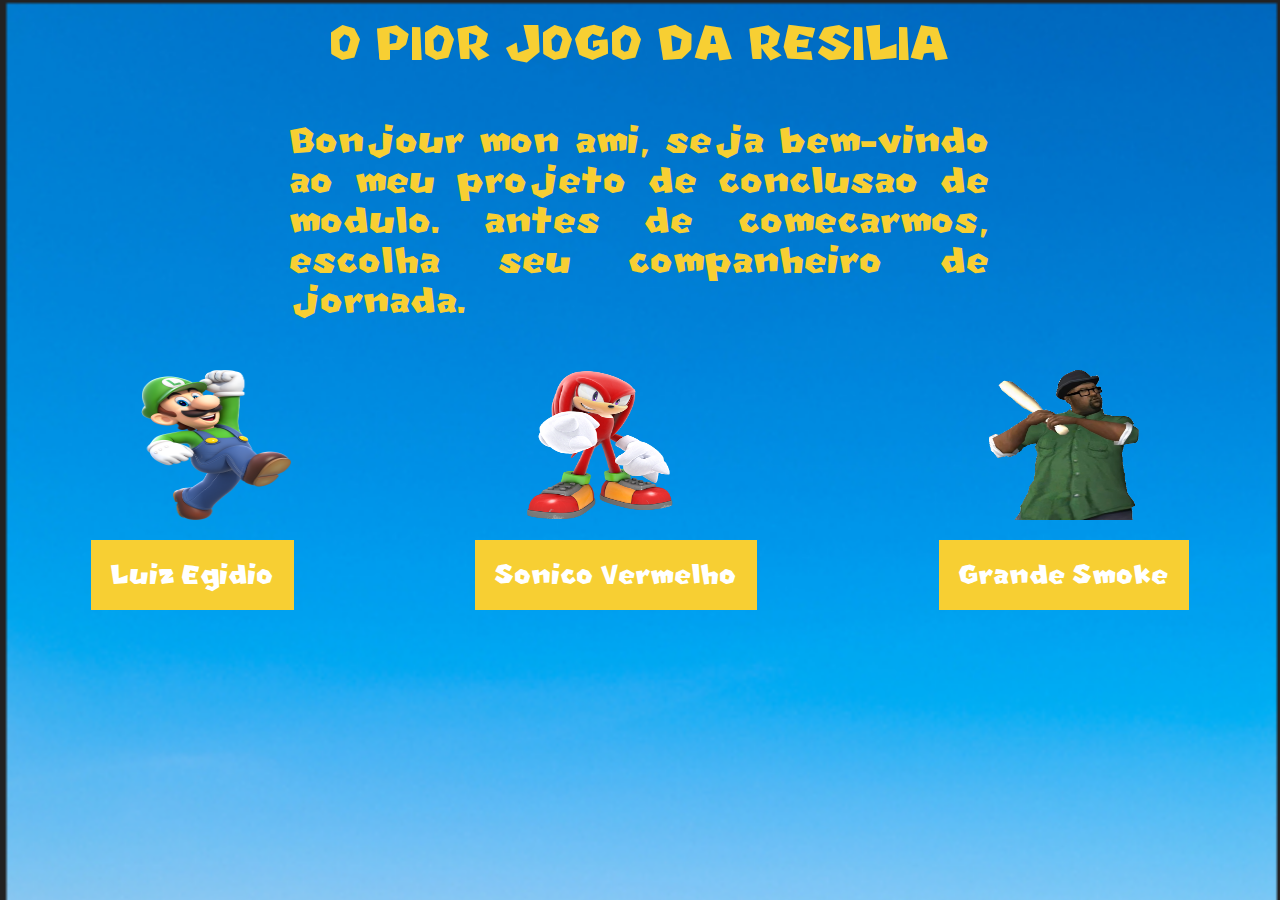
<file: index.html>
<!DOCTYPE html>
<html lang="pt-br">
<head>
    <meta charset="UTF-8">
    <meta http-equiv="X-UA-Compatible" content="IE=edge">
    <meta name="viewport" content="width=device-width, initial-scale=1.0">
    <link rel="stylesheet" href="reset.css">
    <link rel="stylesheet" href="fonts.css">
    <link rel="stylesheet" href="style.css">
    <title>O PIOR JOGO DA RESILIA</title>
</head>
<body>    
    <header>
        <h1>O PIOR JOGO DA RESILIA</h2>
    </header>


    <main>
        <section class="pContent">
            <p id="mainText">Bonjour mon ami, seja bem-vindo ao meu projeto de conclusao de modulo. 
                 antes de comecarmos, escolha seu companheiro de jornada.</p>
        </section>
        <section class="cards">
            
                <div class="card">
                    <img class="cardPhoto" src="img/luisEgidio.png" alt="">
                    <a href="luisegidio.html" class="cardButton">Luiz Egidio</a>
                </div>
                <div class="card">
                    <img class="cardPhoto" src="img/sonicVermelho.png" alt="">
                    <a href="sonico.html" class="cardButton">Sonico Vermelho</a>
                </div>
                <div class="card">
                    <img class="cardPhoto" src="img/grandeSmoke.png" alt="">
                    <a href="grandesmoke.html" class="cardButton">Grande Smoke</a>
                </div>
          
        </section>
    </main>

<!-- <script src="js/textWriter.js"></script> -->
<!-- <script src="js/show.js"></script> -->
</body>
</html>
</file>
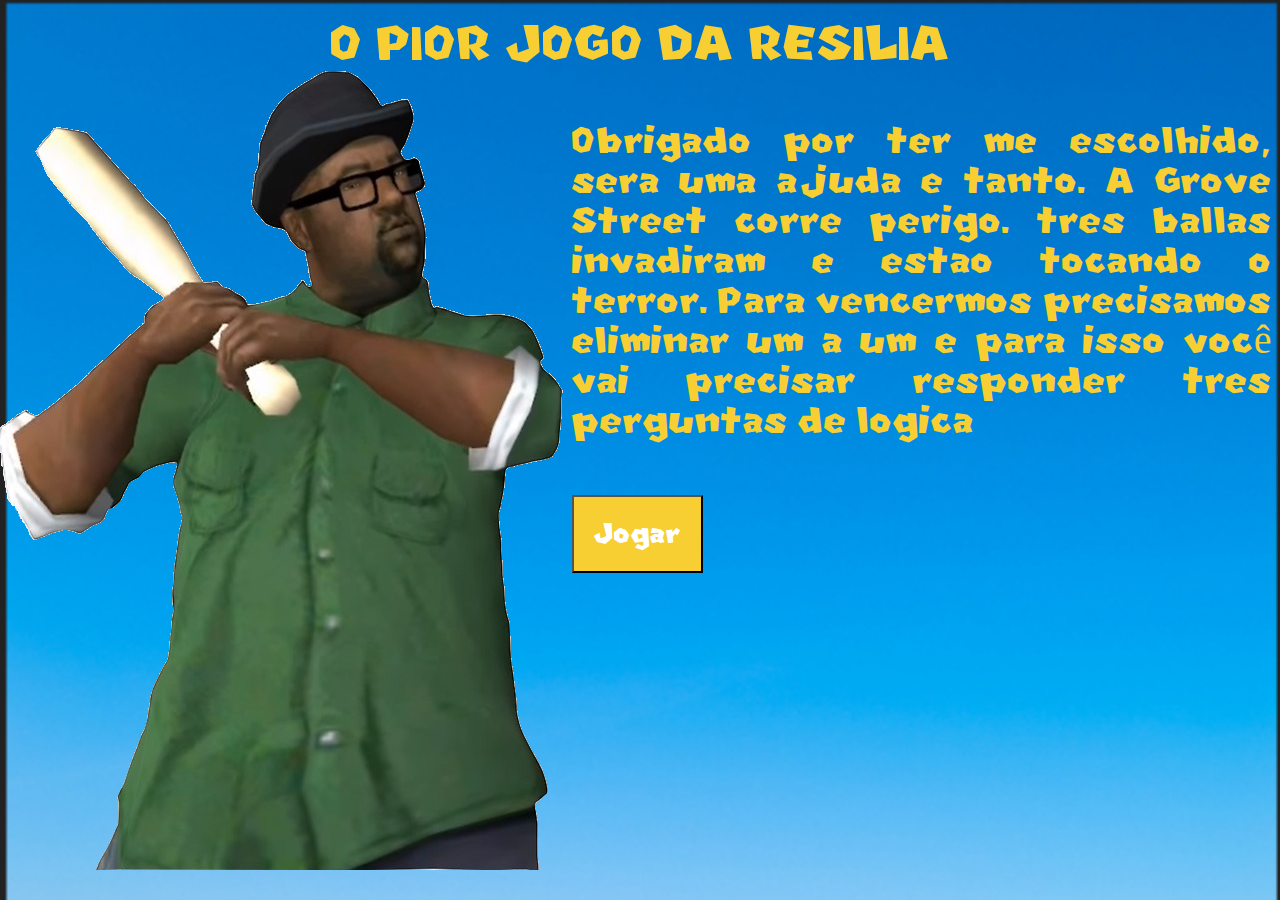
<file: grandesmoke.html>
<!DOCTYPE html>
<html lang="pt-br">
<head>
    <meta charset="UTF-8">
    <meta http-equiv="X-UA-Compatible" content="IE=edge">
    <meta name="viewport" content="width=device-width, initial-scale=1.0">
    <link rel="stylesheet" href="reset.css">
    <link rel="stylesheet" href="fonts.css">
    <link rel="stylesheet" href="style.css">
    <title>GRANDE SMOKE</title>
</head>
<body>    
    <header>
        <h1>O PIOR JOGO DA RESILIA</h2>
    </header>


    <main>
        <section class="mainSection">
        <img src="img/grandeSmoke.png" alt="">
        <div class="pContent">
            <p id="mainText">Obrigado por ter me escolhido, sera uma ajuda e tanto.
               A Grove Street corre perigo. 
               tres ballas invadiram e estao tocando o terror. Para vencermos precisamos eliminar um a um e para isso você vai precisar  responder
               tres perguntas de logica

            </p>
            <br>
            <button onclick="Question1()" class="cardButton playButton">Jogar</button>
            <p id="answer"></p>
        </div>    
        </section>
        
    </main>

<!-- <script src="js/textWriter.js"></script> -->
<script src="js/QuestionSmoke.js"></script>
<!-- <script src="js/show.js"></script> -->
</body>
</html>
</file>
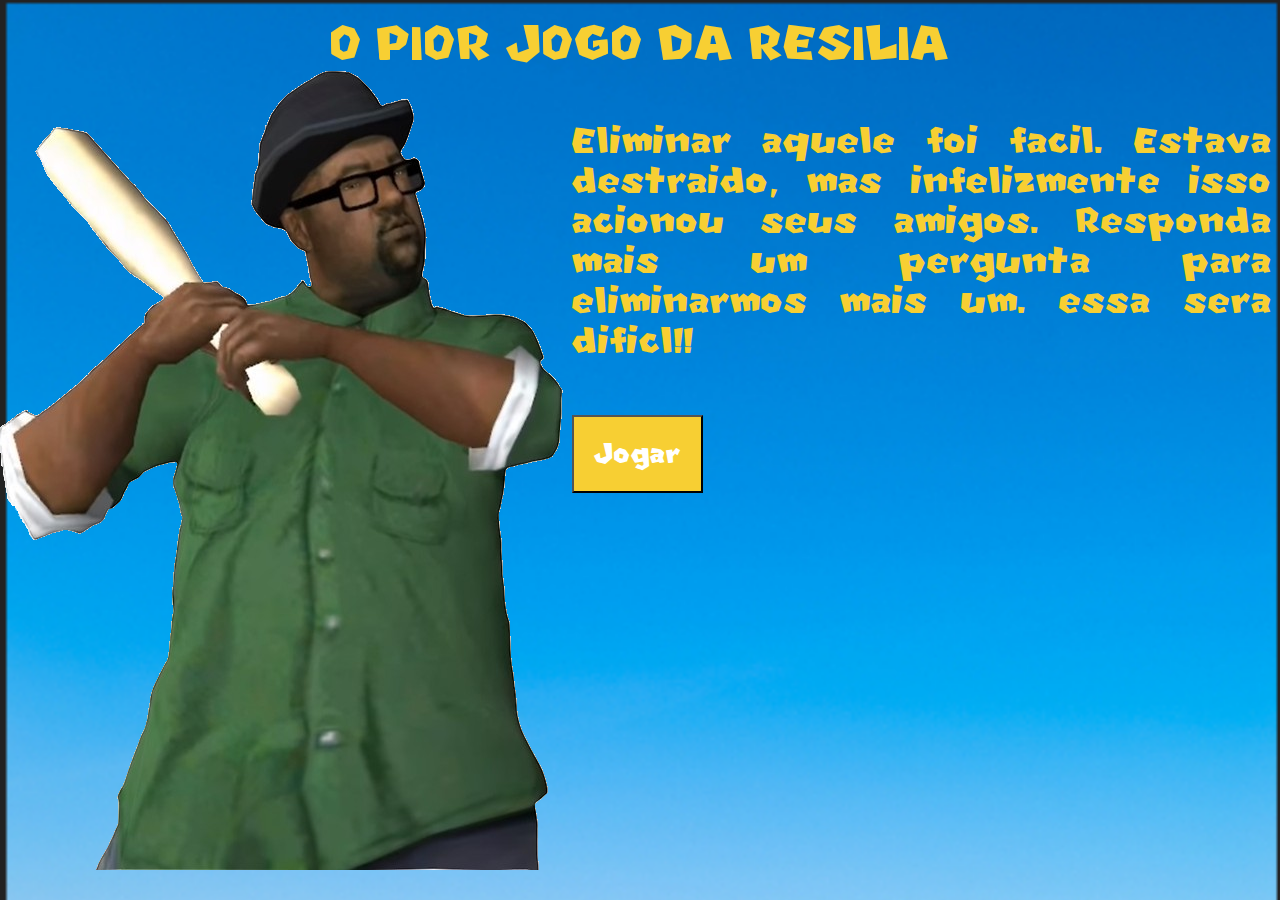
<file: grandesmoke2.html>
<!DOCTYPE html>
<html lang="pt-br">
<head>
    <meta charset="UTF-8">
    <meta http-equiv="X-UA-Compatible" content="IE=edge">
    <meta name="viewport" content="width=device-width, initial-scale=1.0">
    <link rel="stylesheet" href="reset.css">
    <link rel="stylesheet" href="fonts.css">
    <link rel="stylesheet" href="style.css">
    <title>GRANDE SMOKE</title>
</head>
<body>    
    <header>
        <h1>O PIOR JOGO DA RESILIA</h2>
    </header>


    <main>
        <section class="mainSection">
        <img src="img/grandeSmoke.png" alt="">
        <div class="pContent">
            <p id="mainText">Eliminar aquele foi facil. Estava destraido, mas infelizmente isso acionou seus amigos. Responda mais um pergunta para eliminarmos mais um.
                essa sera dificl!!
            </p>
            <br>
            <button onclick="Question2()" class="cardButton playButton">Jogar</button>
            <p id="answer"></p>
        </div>    
        </section>
        
    </main>

<!-- <script src="js/textWriter.js"></script> -->
<script src="js/QuestionSmoke.js"></script>
<!-- <script src="js/show.js"></script> -->
</body>
</html>
</file>
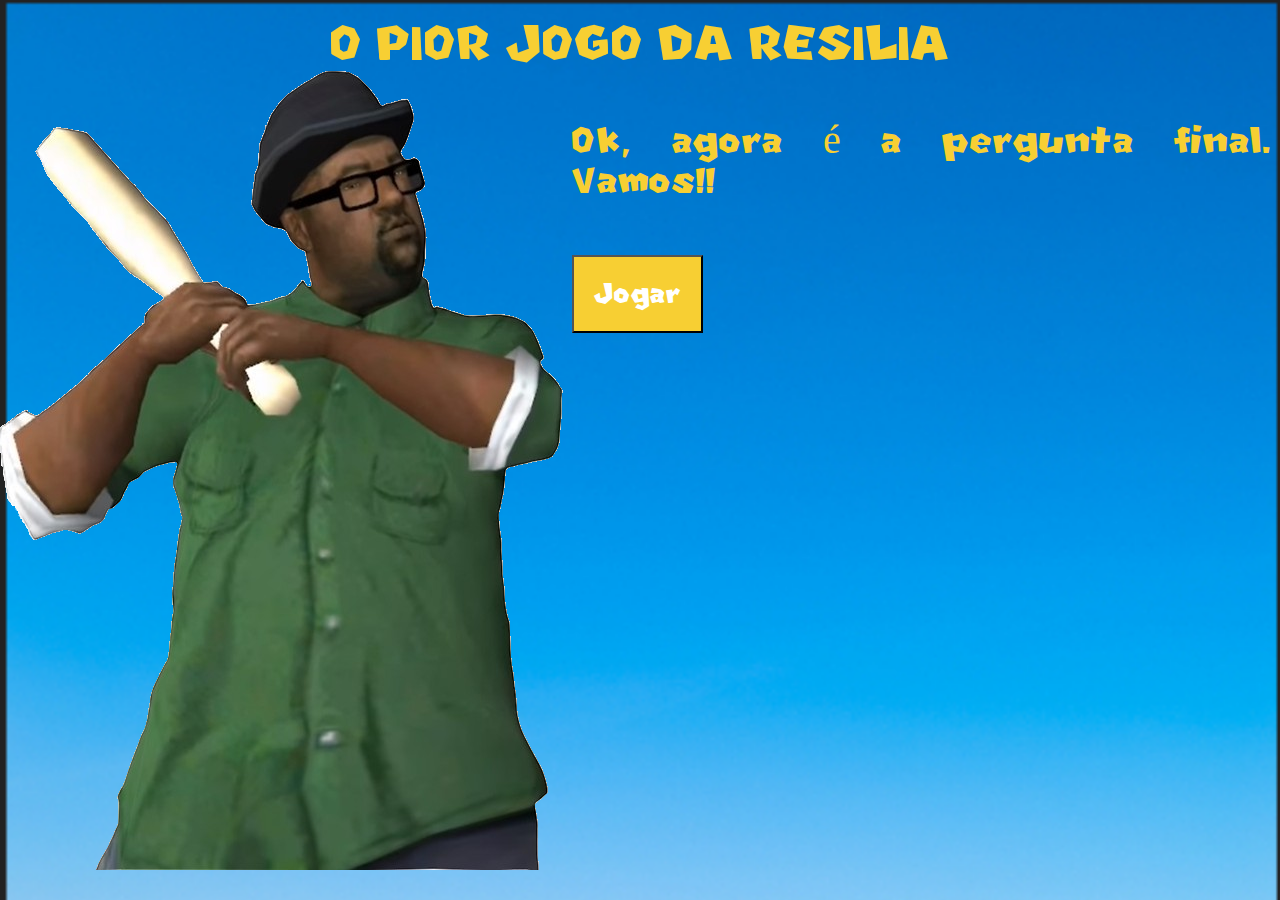
<file: grandesmoke3.html>
<!DOCTYPE html>
<html lang="pt-br">
<head>
    <meta charset="UTF-8">
    <meta http-equiv="X-UA-Compatible" content="IE=edge">
    <meta name="viewport" content="width=device-width, initial-scale=1.0">
    <link rel="stylesheet" href="reset.css">
    <link rel="stylesheet" href="fonts.css">
    <link rel="stylesheet" href="style.css">
    <title>GRANDE SMOKE</title>
</head>
<body>    
    <header>
        <h1>O PIOR JOGO DA RESILIA</h2>
    </header>


    <main>
        <section class="mainSection">
        <img src="img/grandeSmoke.png" alt="">
        <div class="pContent">
            <p id="mainText">Ok, agora é a pergunta final. Vamos!!
            </p>
            <br>
            <button onclick="Question3()" class="cardButton playButton">Jogar</button>
            <p id="answer"></p>
        </div>    
        </section>
        
    </main>

<!-- <script src="js/textWriter.js"></script> -->
<script src="js/QuestionSmoke.js"></script>
<!-- <script src="js/show.js"></script> -->
</body>
</html>
</file>
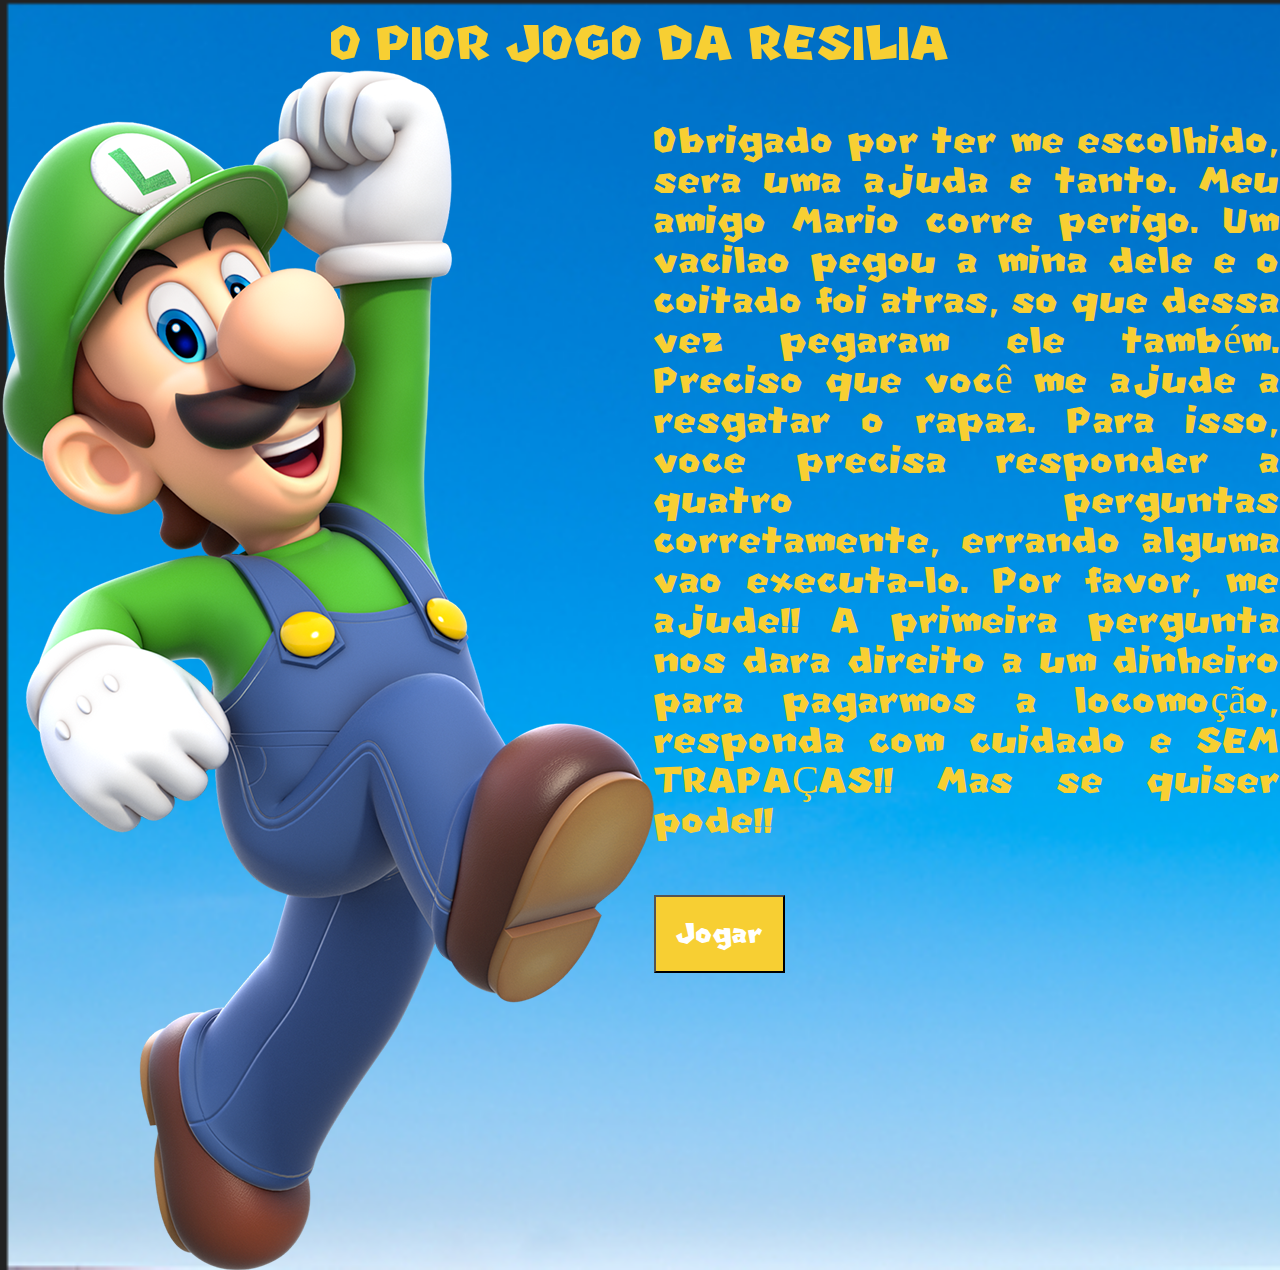
<file: luisegidio.html>
<!DOCTYPE html>
<html lang="pt-br">
<head>
    <meta charset="UTF-8">
    <meta http-equiv="X-UA-Compatible" content="IE=edge">
    <meta name="viewport" content="width=device-width, initial-scale=1.0">
    <link rel="stylesheet" href="reset.css">
    <link rel="stylesheet" href="fonts.css">
    <link rel="stylesheet" href="style.css">
    <title>LUIS EGIDIO</title>
</head>
<body>    
    <header>
        <h1>O PIOR JOGO DA RESILIA</h2>
    </header>


    <main>
        <section class="mainSection">
        <img src="img/luisEgidio.png" alt="">
        <div class="pContent">
            <p id="mainText">Obrigado por ter me escolhido, sera uma ajuda e tanto.
                Meu amigo Mario corre perigo. 
                Um vacilao pegou a mina dele e o coitado foi atras, so que dessa vez pegaram ele também. Preciso que você me ajude a resgatar o rapaz.
                Para isso, voce precisa responder a quatro perguntas corretamente, errando alguma vao executa-lo. Por favor, me ajude!!
                A primeira pergunta nos dara direito a um dinheiro para pagarmos a locomoção, responda com cuidado e SEM TRAPAÇAS!!
                Mas se quiser pode!!

            </p>
            <br>
            <button onclick="Question1()" class="cardButton playButton">Jogar</button>
            <p id="answer"></p>
        </div>    
        </section>
        
    </main>

<!-- <script src="js/textWriter.js"></script> -->
<script src="js/QuestionLuis.js"></script>
<!-- <script src="js/show.js"></script> -->
</body>
</html>
</file>
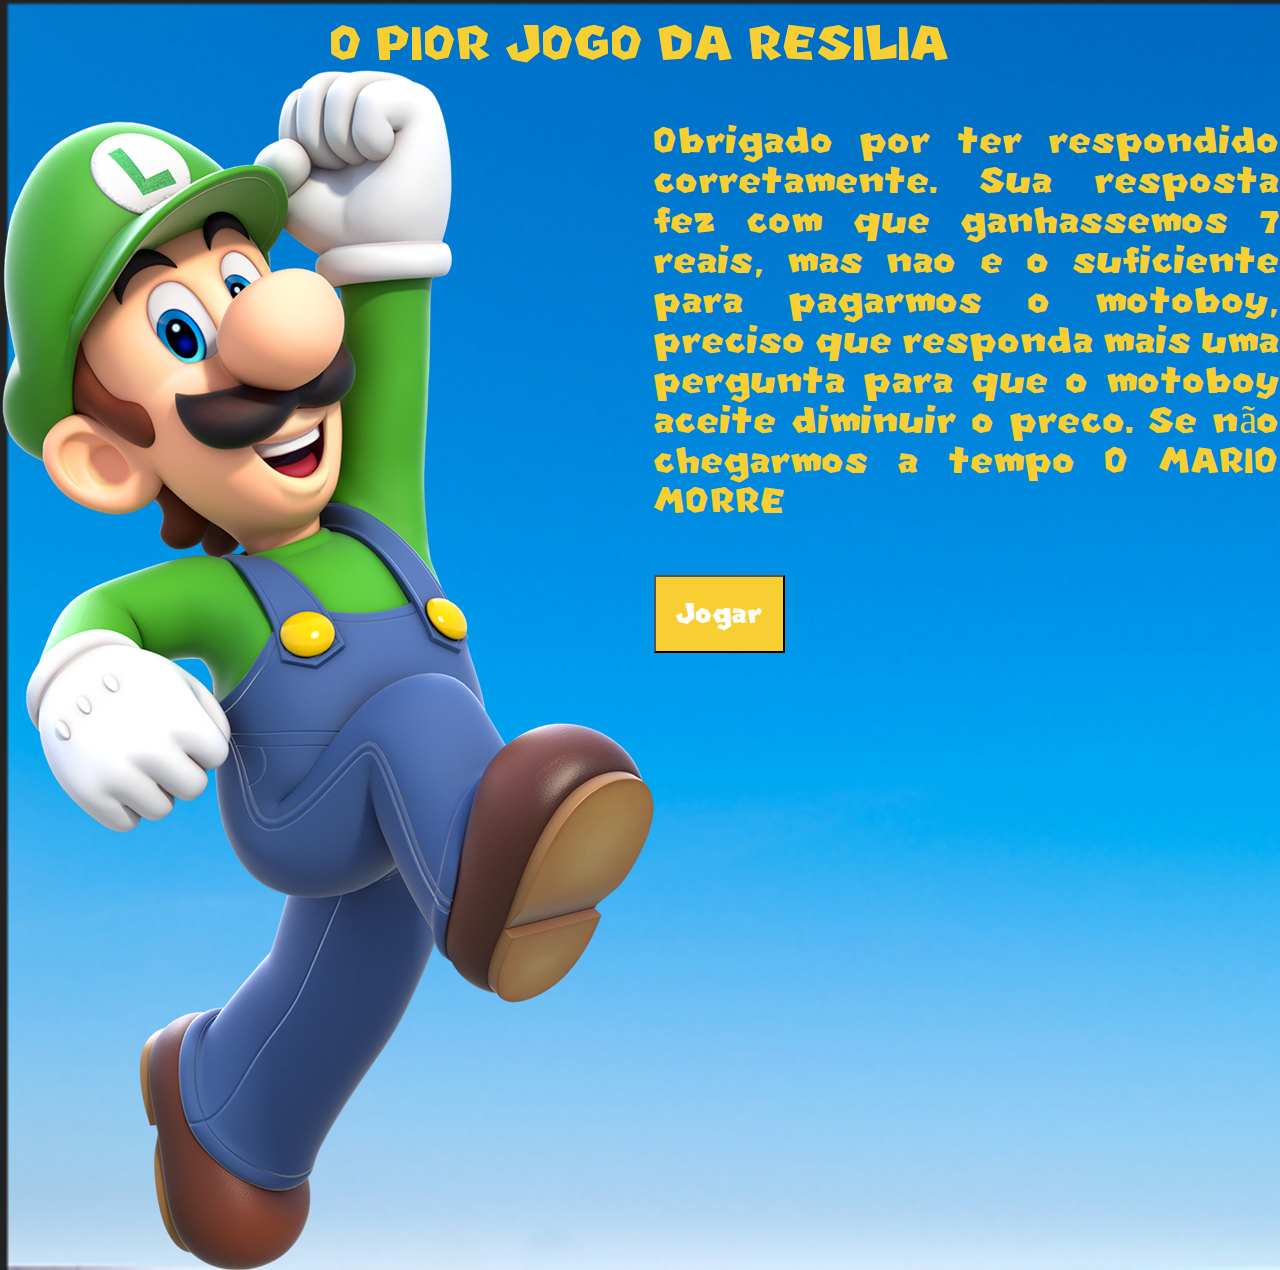
<file: luisegidio2.html>
<!DOCTYPE html>
<html lang="pt-br">
<head>
    <meta charset="UTF-8">
    <meta http-equiv="X-UA-Compatible" content="IE=edge">
    <meta name="viewport" content="width=device-width, initial-scale=1.0">
    <link rel="stylesheet" href="reset.css">
    <link rel="stylesheet" href="fonts.css">
    <link rel="stylesheet" href="style.css">
    <title>LUIS EGIDIO</title>
</head>
<body>    
    <header>
        <h1>O PIOR JOGO DA RESILIA</h2>
    </header>


    <main>
        <section class="mainSection">
        <img src="img/luisEgidio.png" alt="">
        <div class="pContent">
            <p id="mainText">Obrigado por ter respondido corretamente. Sua resposta fez com que ganhassemos 7 reais, mas nao e o suficiente para pagarmos o motoboy, preciso que responda mais uma pergunta para que o motoboy aceite diminuir o preco. Se não chegarmos a tempo O MARIO MORRE
            

            </p>
            <br>
            <button onclick="Question2()" class="cardButton playButton">Jogar</button>
            <p id="answer"></p>
        </div>    
        </section>
    </main>

    <script src="js/QuestionLuis.js"></script>
<!-- <script src="js/textWriter.js"></script> -->
<!-- <script src="js/show.js"></script> -->
</body>
</html>
</file>
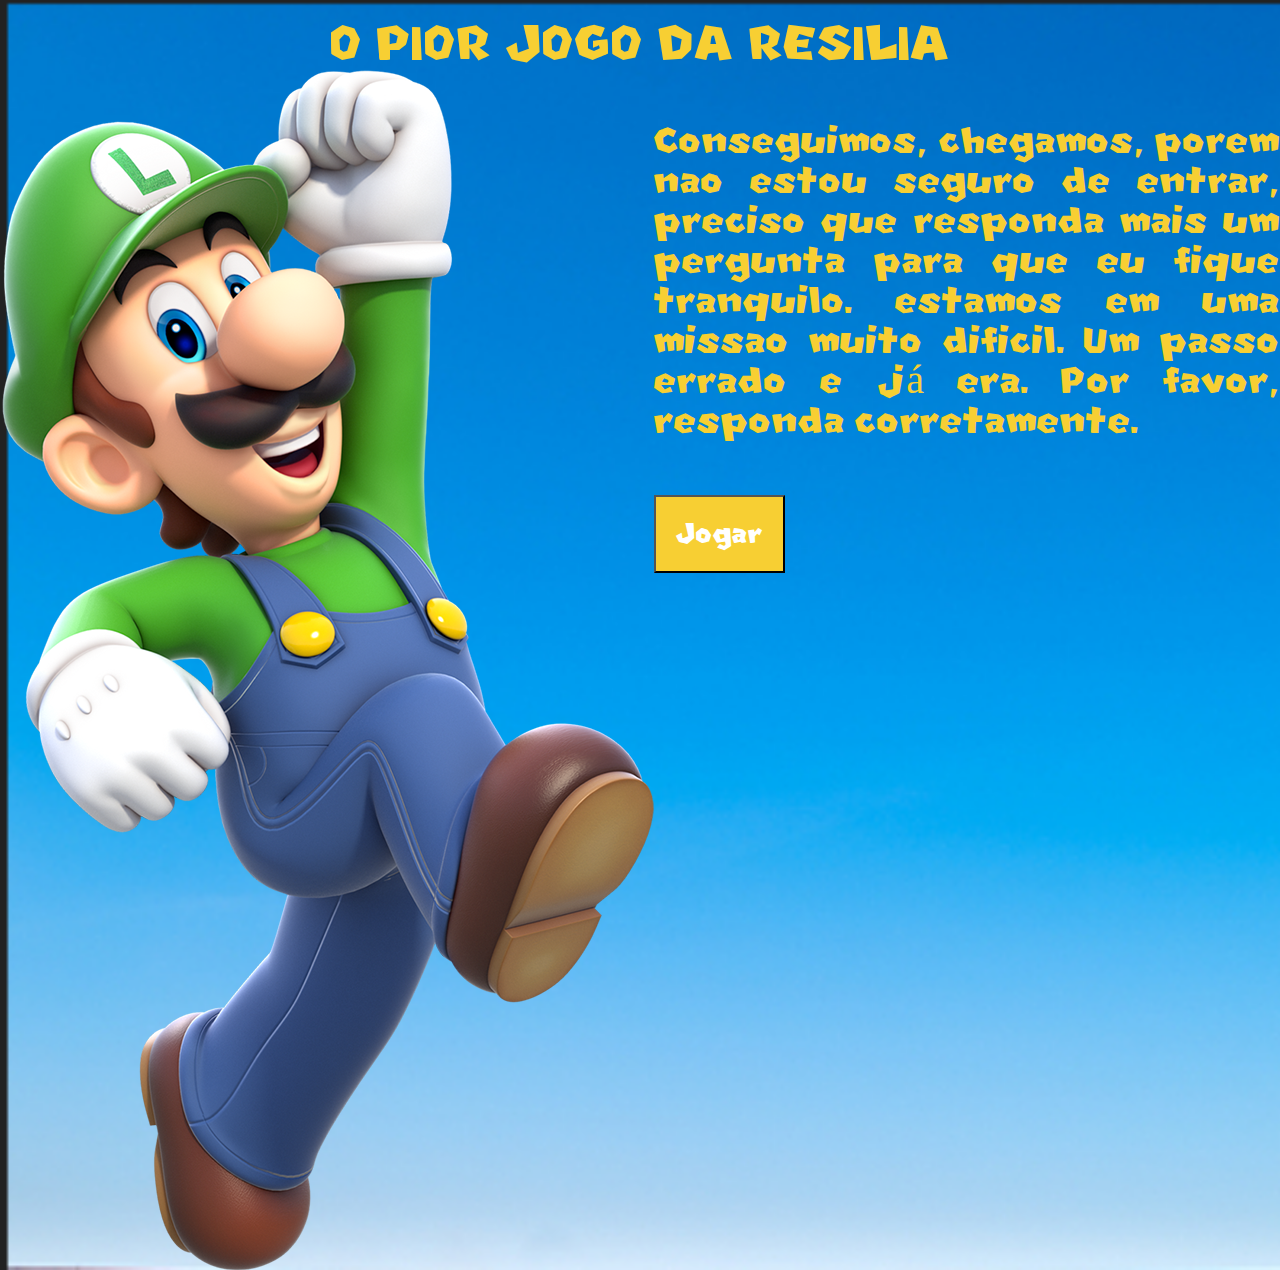
<file: luisegidio3.html>
<!DOCTYPE html>
<html lang="pt-br">
<head>
    <meta charset="UTF-8">
    <meta http-equiv="X-UA-Compatible" content="IE=edge">
    <meta name="viewport" content="width=device-width, initial-scale=1.0">
    <link rel="stylesheet" href="reset.css">
    <link rel="stylesheet" href="fonts.css">
    <link rel="stylesheet" href="style.css">
    <title>LUIS EGIDIO</title>
</head>
<body>    
    <header>
        <h1>O PIOR JOGO DA RESILIA</h2>
    </header>


    <main>
        <section class="mainSection">
        <img src="img/luisEgidio.png" alt="">
        <div class="pContent">
            <p id="mainText">Conseguimos, chegamos, porem nao estou seguro de entrar, preciso que responda mais um pergunta para que eu fique tranquilo.
                estamos em uma missao muito dificil. Um passo errado e já era. Por favor, responda corretamente.
            </p>
            <br>
            <button onclick="Question3()" class="cardButton playButton">Jogar</button>
            <p id="answer"></p>
        </div>    
        </section>
    </main>

<!-- <script src="js/textWriter.js"></script> -->
<script src="js/QuestionLuis.js"></script>
<!-- <script src="js/show.js"></script> -->
</body>
</html>
</file>
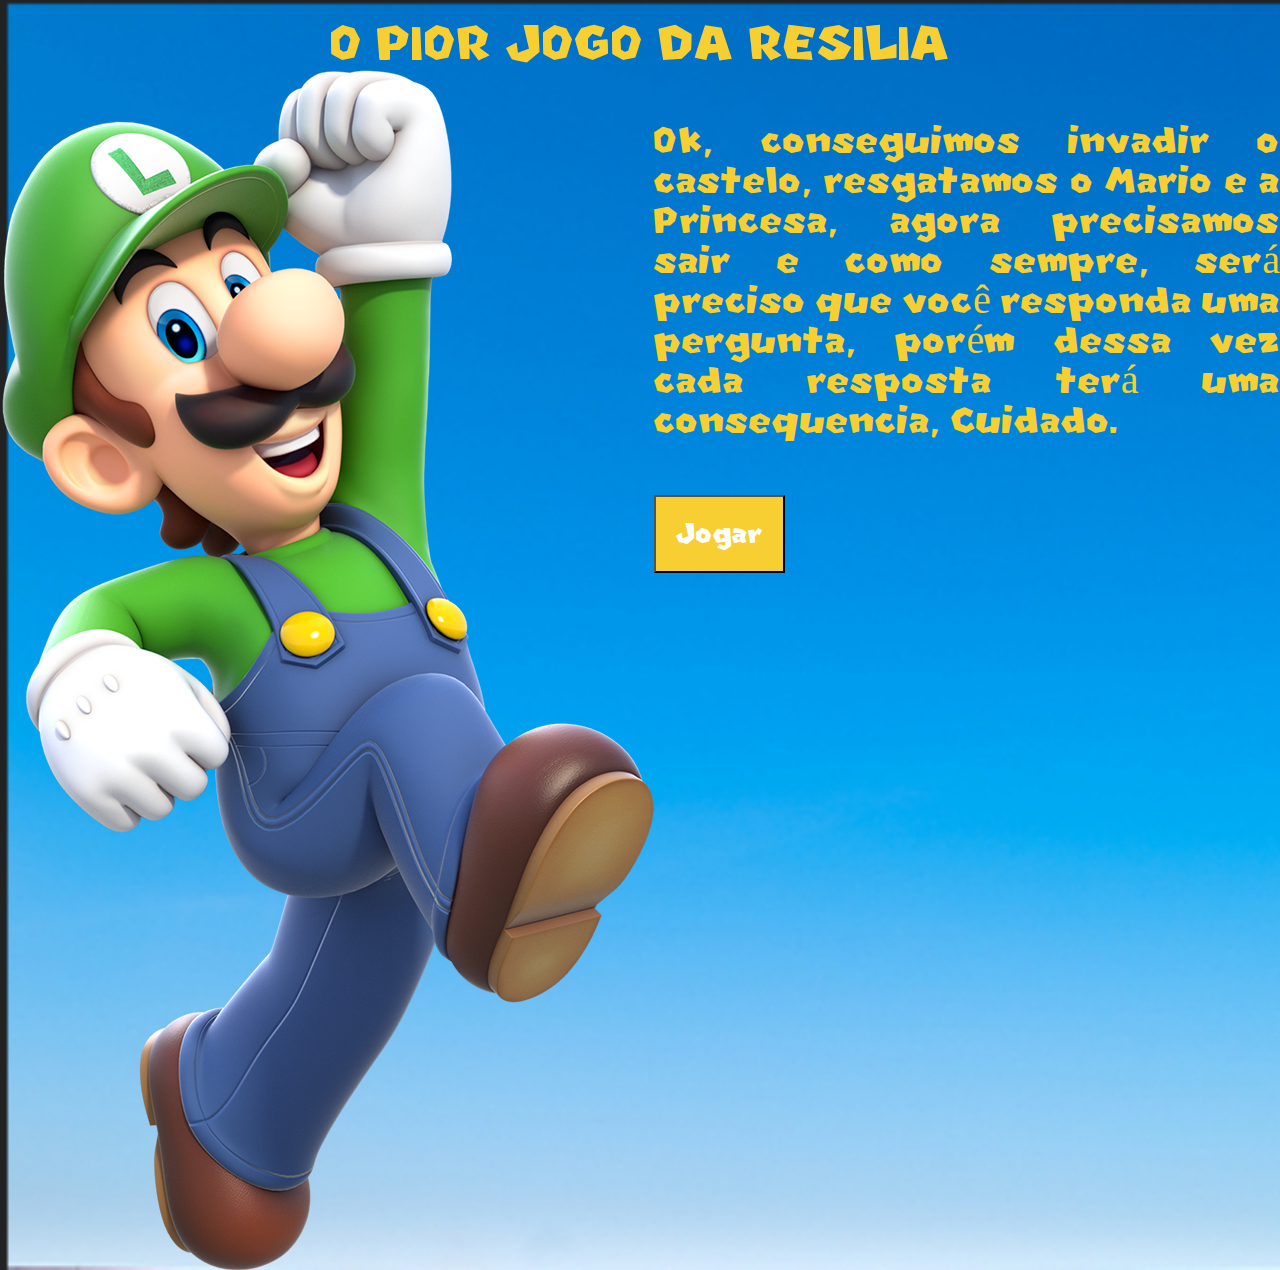
<file: luisegidio4.html>
<!DOCTYPE html>
<html lang="pt-br">
<head>
    <meta charset="UTF-8">
    <meta http-equiv="X-UA-Compatible" content="IE=edge">
    <meta name="viewport" content="width=device-width, initial-scale=1.0">
    <link rel="stylesheet" href="reset.css">
    <link rel="stylesheet" href="fonts.css">
    <link rel="stylesheet" href="style.css">
    <title>LUIS EGIDIO</title>
</head>
<body>    
    <header>
        <h1>O PIOR JOGO DA RESILIA</h2>
    </header>


    <main>
        <section class="mainSection">
        <img src="img/luisEgidio.png" alt="">
        <div class="pContent">
            <p id="mainText"> Ok, conseguimos invadir o castelo, resgatamos o Mario e a Princesa, agora precisamos sair e como sempre, será preciso que você responda uma pergunta,
                porém dessa vez cada resposta terá uma consequencia, Cuidado.
            </p>
            <br>
            <button onclick="Question4()" class="cardButton playButton">Jogar</button>
            <p id="answer"></p>
        </div>    
        </section>
    </main>

<!-- <script src="js/textWriter.js"></script> -->
<script src="js/QuestionLuis.js"></script>
<!-- <script src="js/show.js"></script> -->
</body>
</html>
</file>
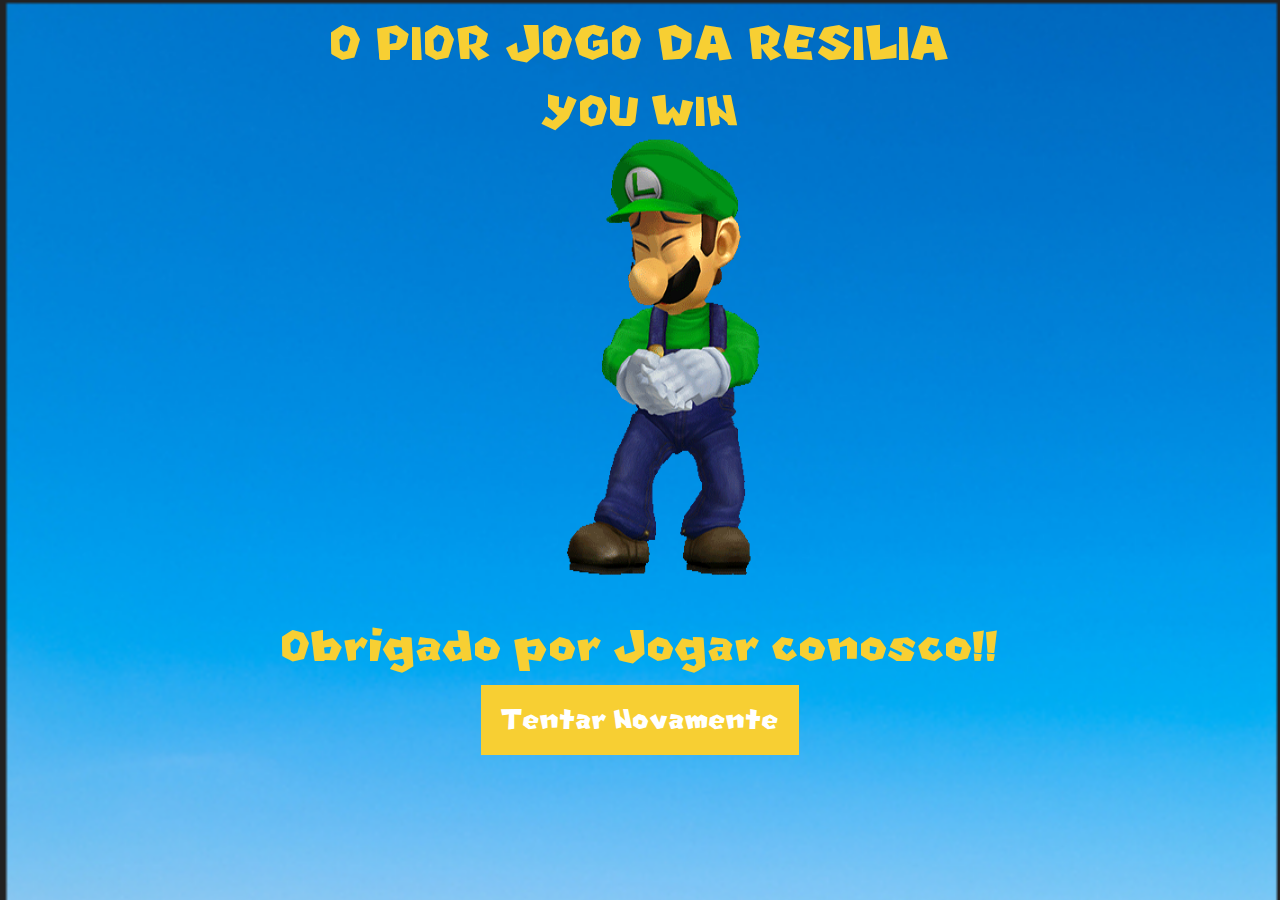
<file: luisegidioFIM.html>
<!DOCTYPE html>
<html lang="pt-br">
<head>
    <meta charset="UTF-8">
    <meta http-equiv="X-UA-Compatible" content="IE=edge">
    <meta name="viewport" content="width=device-width, initial-scale=1.0">
    <link rel="stylesheet" href="reset.css">
    <link rel="stylesheet" href="fonts.css">
    <link rel="stylesheet" href="style.css">
    <title>Document</title>
</head>
<body>    
    <header>
        <h1>O PIOR JOGO DA RESILIA</h2>
    </header>


    <main>
        <section class="endContent">
            <p id="mainText">YOU WIN</p>
            <img  src="img/luisEgidioWins.gif" alt="">
            <p>Obrigado por Jogar conosco!!</p>
            <a href="index.html" class="cardButton playButton">Tentar Novamente</a>
        </section>
        
    </main>

<!-- <script src="js/textWriter.js"></script> -->
<!-- <script src="js/show.js"></script> -->
</body>
</html>
</file>
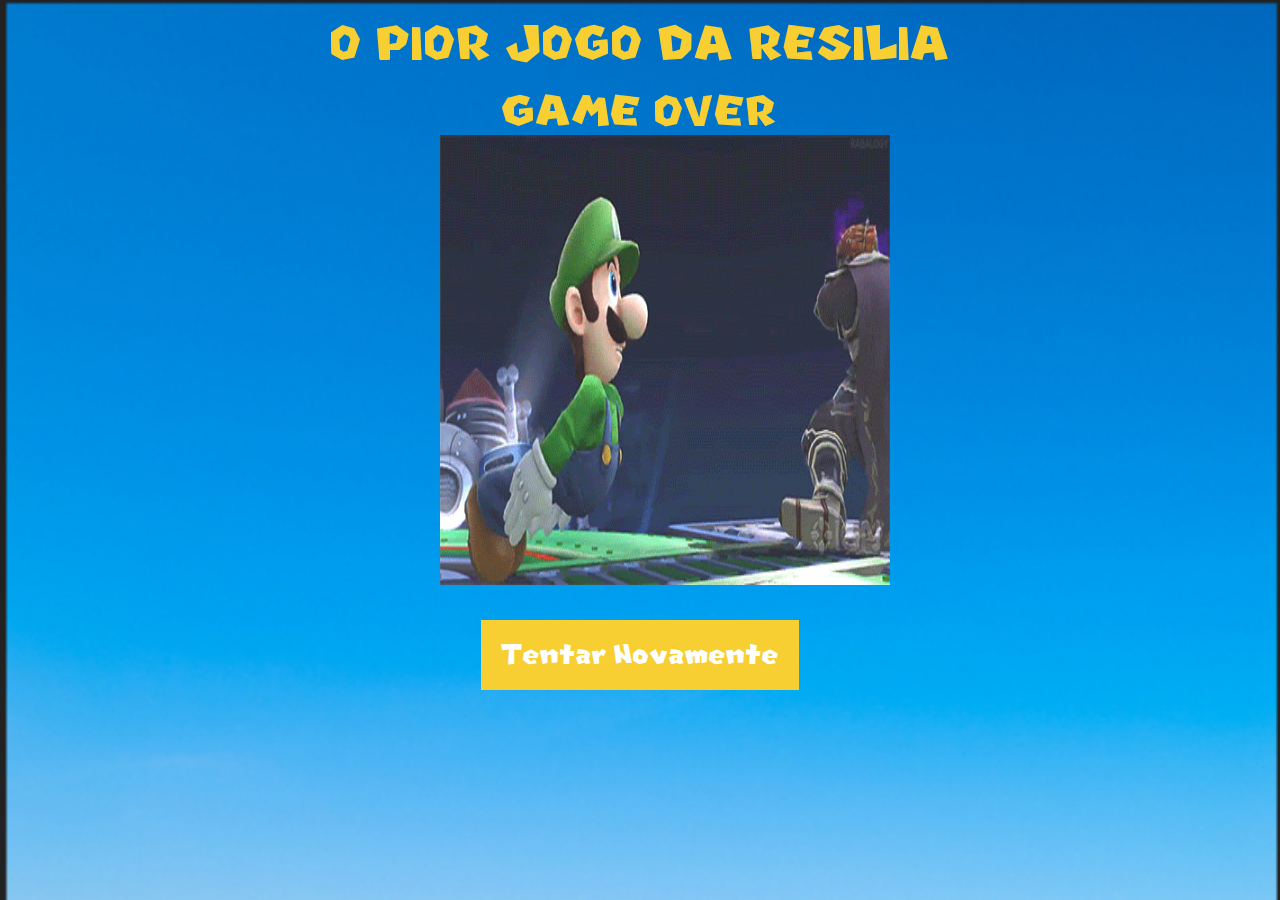
<file: luisegidioGAMEOVER.html>
<!DOCTYPE html>
<html lang="pt-br">
<head>
    <meta charset="UTF-8">
    <meta http-equiv="X-UA-Compatible" content="IE=edge">
    <meta name="viewport" content="width=device-width, initial-scale=1.0">
    <link rel="stylesheet" href="reset.css">
    <link rel="stylesheet" href="fonts.css">
    <link rel="stylesheet" href="style.css">
    <title>Document</title>
</head>
<body>    
    <header>
        <h1>O PIOR JOGO DA RESILIA</h2>
    </header>


    <main>
        <section class="endContent">
            <p id="mainText">GAME OVER</p>
            <img  src="img/luigidies.gif" alt="">
            <a href="index.html" class="cardButton playButton">Tentar Novamente</a>
        </section>
        
    </main>

<!-- <script src="js/textWriter.js"></script> -->
<!-- <script src="js/show.js"></script> -->
</body>
</html>
</file>
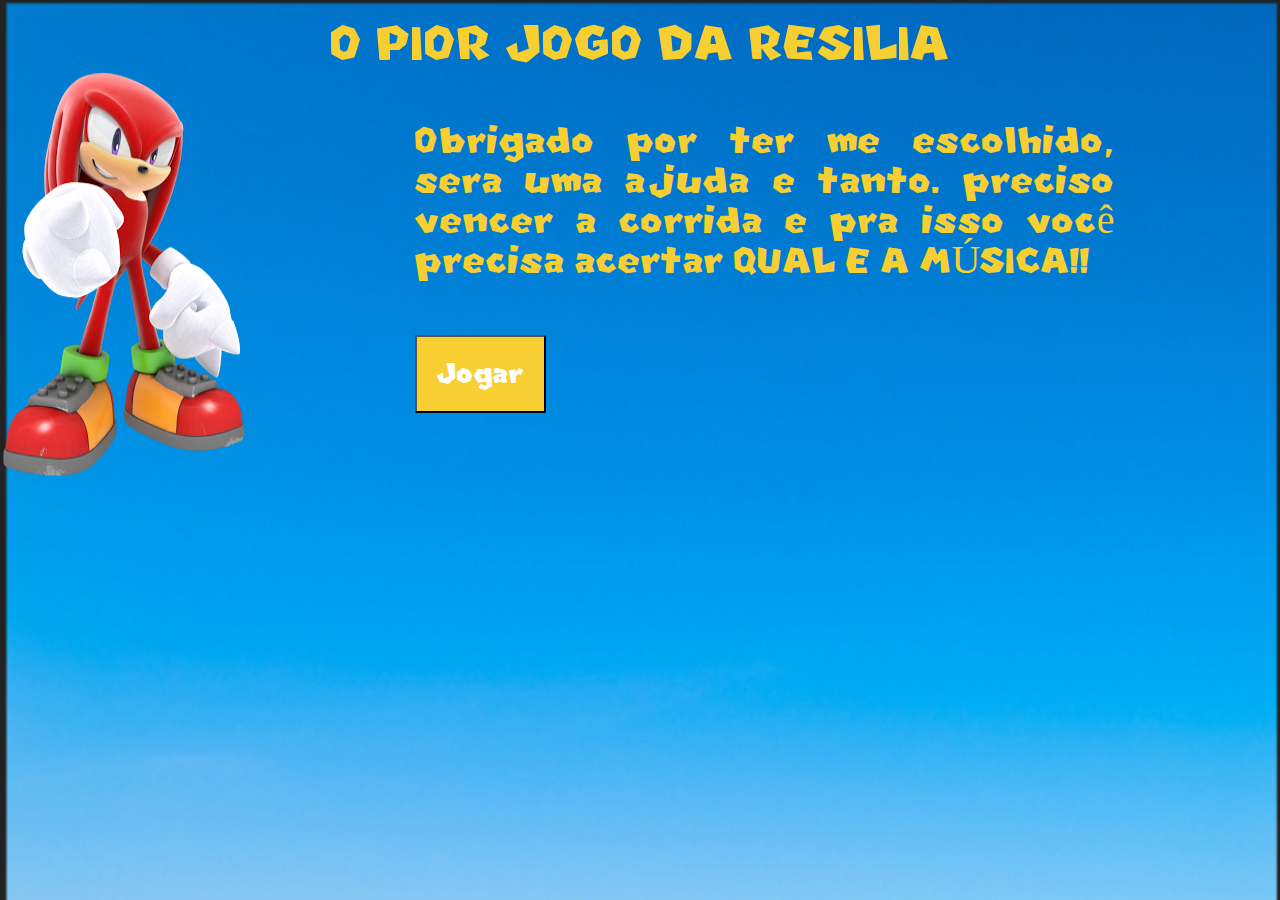
<file: sonico.html>
<!DOCTYPE html>
<html lang="pt-br">
<head>
    <meta charset="UTF-8">
    <meta http-equiv="X-UA-Compatible" content="IE=edge">
    <meta name="viewport" content="width=device-width, initial-scale=1.0">
    <link rel="stylesheet" href="reset.css">
    <link rel="stylesheet" href="fonts.css">
    <link rel="stylesheet" href="style.css">
    <title>SONICO</title>
</head>
<body>    
    <header>
        <h1>O PIOR JOGO DA RESILIA</h2>
    </header>


    <main>
        <section class="mainSection">
        <img src="img/sonicVermelho.png" alt="">
        <div class="pContent">
            <p id="mainText">Obrigado por ter me escolhido, sera uma ajuda e tanto.
               preciso vencer a corrida e pra isso você precisa acertar QUAL E A MÚSICA!!
            </p>
            <br>
            <button onclick="Question1()" class="cardButton playButton">Jogar</button>
            <p id="answer"></p>
        </div>    
        </section>
        
    </main>

<!-- <script src="js/textWriter.js"></script> -->
<script src="js/QuestionSONICO.js"></script>
<!-- <script src="js/show.js"></script> -->
</body>
</html>
</file>
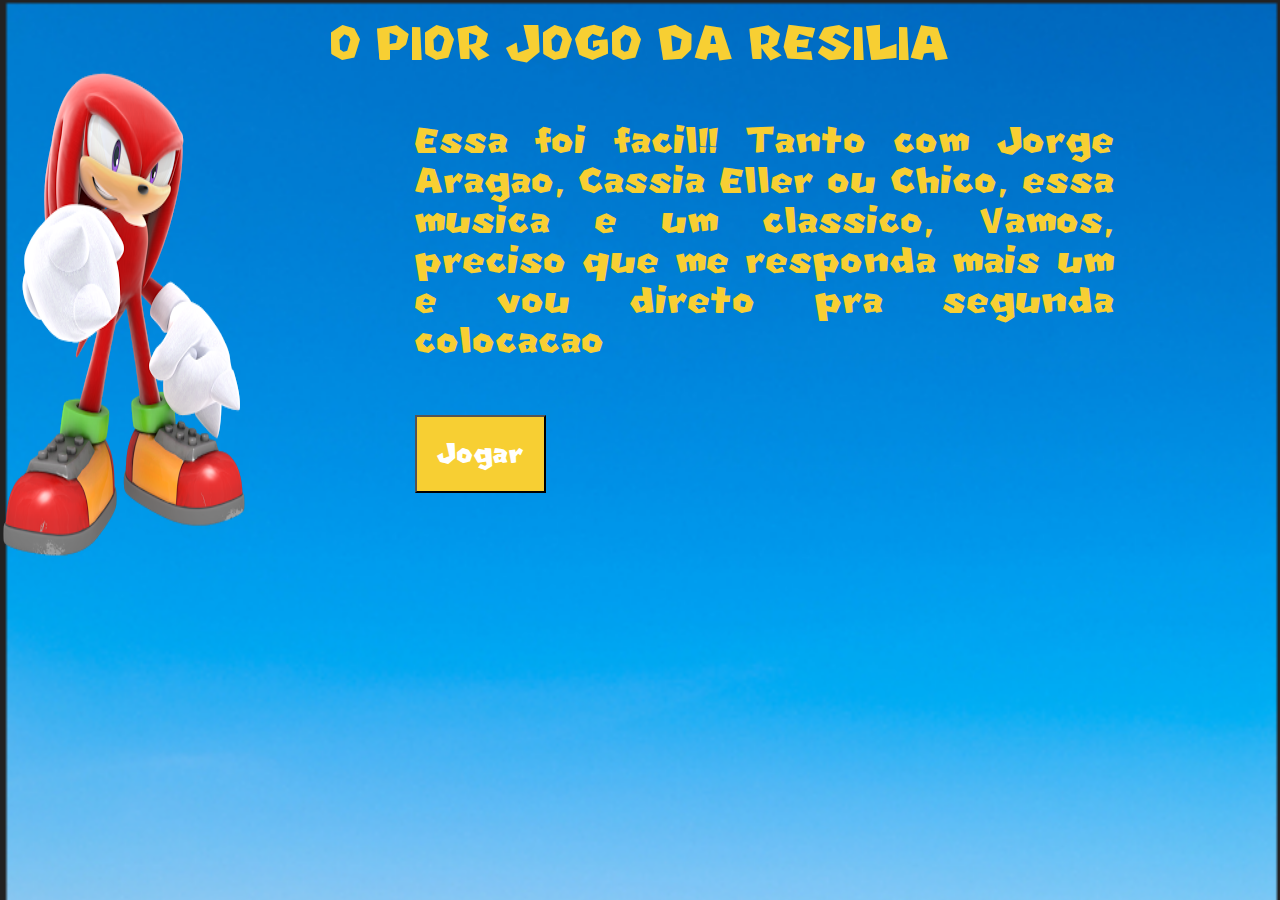
<file: sonico2.html>
<!DOCTYPE html>
<html lang="pt-br">
<head>
    <meta charset="UTF-8">
    <meta http-equiv="X-UA-Compatible" content="IE=edge">
    <meta name="viewport" content="width=device-width, initial-scale=1.0">
    <link rel="stylesheet" href="reset.css">
    <link rel="stylesheet" href="fonts.css">
    <link rel="stylesheet" href="style.css">
    <title>SONICO</title>
</head>
<body>    
    <header>
        <h1>O PIOR JOGO DA RESILIA</h2>
    </header>


    <main>
        <section class="mainSection">
        <img src="img/sonicVermelho.png" alt="">
        <div class="pContent">
            <p id="mainText">Essa foi facil!! Tanto com Jorge Aragao, Cassia Eller ou Chico, essa musica e um classico,
                Vamos, preciso que me responda mais um e vou direto pra segunda colocacao
            </p>
            <br>
            <button onclick="Question2()" class="cardButton playButton">Jogar</button>
            <p id="answer"></p>
        </div>    
        </section>
        
    </main>

<!-- <script src="js/textWriter.js"></script> -->
<script src="js/QuestionSONICO.js"></script>
<!-- <script src="js/show.js"></script> -->
</body>
</html>
</file>
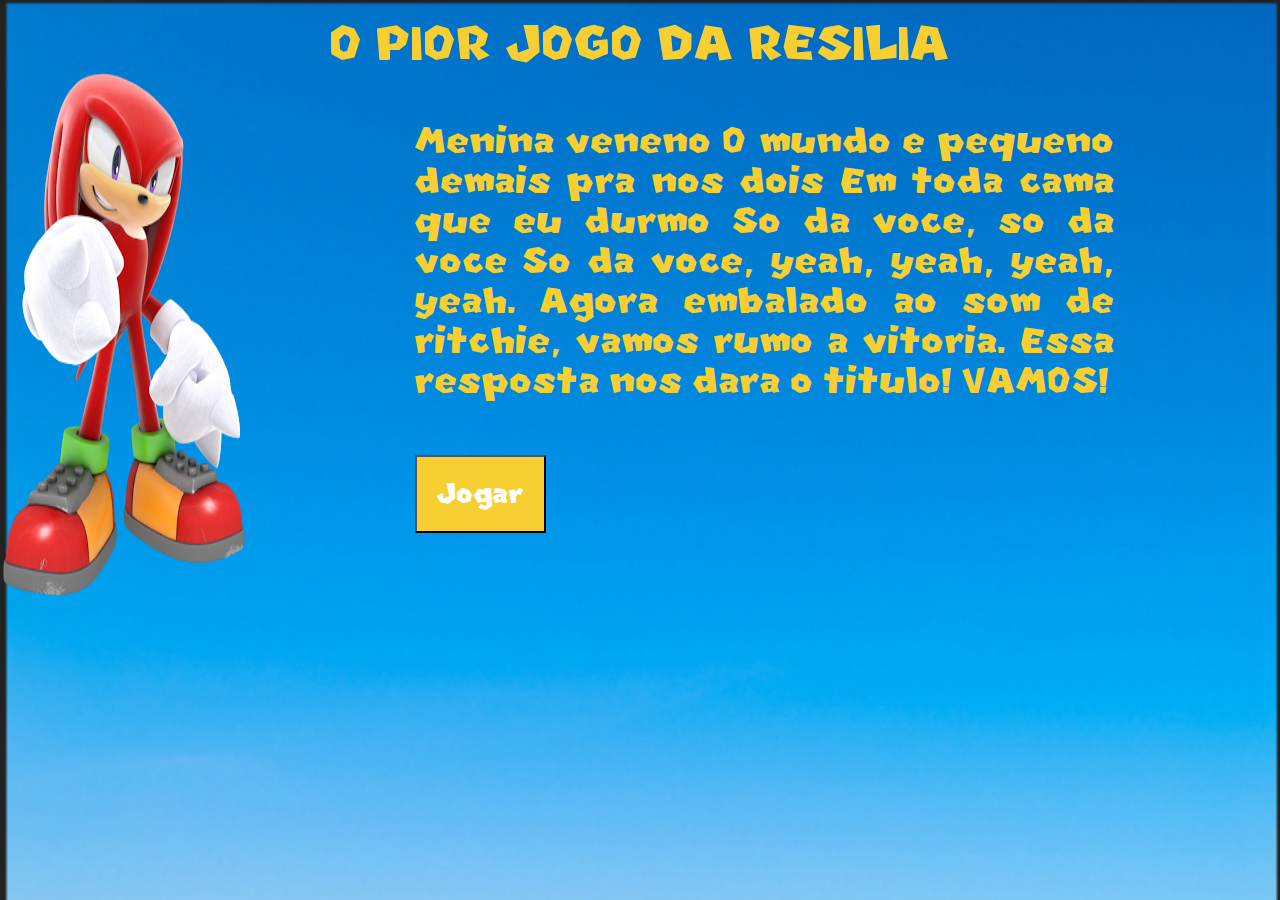
<file: sonico3.html>
<!DOCTYPE html>
<html lang="pt-br">
<head>
    <meta charset="UTF-8">
    <meta http-equiv="X-UA-Compatible" content="IE=edge">
    <meta name="viewport" content="width=device-width, initial-scale=1.0">
    <link rel="stylesheet" href="reset.css">
    <link rel="stylesheet" href="fonts.css">
    <link rel="stylesheet" href="style.css">
    <title>SONICO</title>
</head>
<body>    
    <header>
        <h1>O PIOR JOGO DA RESILIA</h2>
    </header>


    <main>
        <section class="mainSection">
        <img src="img/sonicVermelho.png" alt="">
        <div class="pContent">
            <p id="mainText">
                Menina veneno
                O mundo e pequeno demais pra nos dois
                Em toda cama que eu durmo
                So da voce, so da voce
                So da voce, yeah, yeah, yeah, yeah. Agora embalado ao som de ritchie, vamos rumo a vitoria. Essa resposta nos dara o titulo! VAMOS!
            </p>
            <br>
            <button onclick="Question3()" class="cardButton playButton">Jogar</button>
            <p id="answer"></p>
        </div>    
        </section>
        
    </main>

<!-- <script src="js/textWriter.js"></script> -->
<script src="js/QuestionSONICO.js"></script>
<!-- <script src="js/show.js"></script> -->
</body>
</html>
</file>
<file: fonts.css>
@font-face {
    font-family: dpcomic;
    src: url(fonts/dpcomic/dpcomic.ttf);
}
@font-face {
    font-family: Mario;
    src: url(fonts/new_super_mario_font_u/New\ Super\ Mario\ Font\ U.ttf);
}
</file>
<file: style.css>
body{
    background-image: url(img/céu2.png);
    background-repeat: no-repeat;
    background-size: cover;
    font-family: Mario;
    margin: 0 auto;
    
}


h1 {
    color: #F7CF33;
    text-align: center;
    margin-top: 15px;
    font-size: 55px;
}

.pContent {
    
    width: 700px;
    text-align: justify;
    margin: 50px auto;
    color: #F7CF33;
    font-size: 40px;
}

.cards{
    display: flex;
    flex-direction: row;
    justify-content: space-around;
}

.card {
    display: flex;
    flex-direction: column;
}

.cardPhoto {
    
    height: 150px;
    width: 150px;
    margin-left: 50px;
    margin-bottom: 20px;
}



.cardButton{
background: #F7CF33;
display: inline-block;
position: relative;
text-align: center;
font-size: 30px;
padding: 20px;
font-family: Mario;
text-decoration: none; 
color: white;
box-shadow: inset (4px) 0px 0px #4AA52E;
}

.mainSection {
    display: flex;
    flex-direction: row;
}

.playButton {
    margin-top: 15px;
    width: auto;
}

#answer {
    color: #F7CF33;
    text-align: center;
    margin-top: 15px;
    font-size: 40px;
}

.endContent {
    display: flex;
    flex-direction: column;
    align-items: center;
}

.endContent p {
    color: #F7CF33;
    /* text-align: center; */
    margin-top: 15px;
    font-size: 50px;
}

.endContent img {
    height: 450px;
    width: 450px;
    margin-left: 50px;
    margin-bottom: 20px;
    
}
</file>
